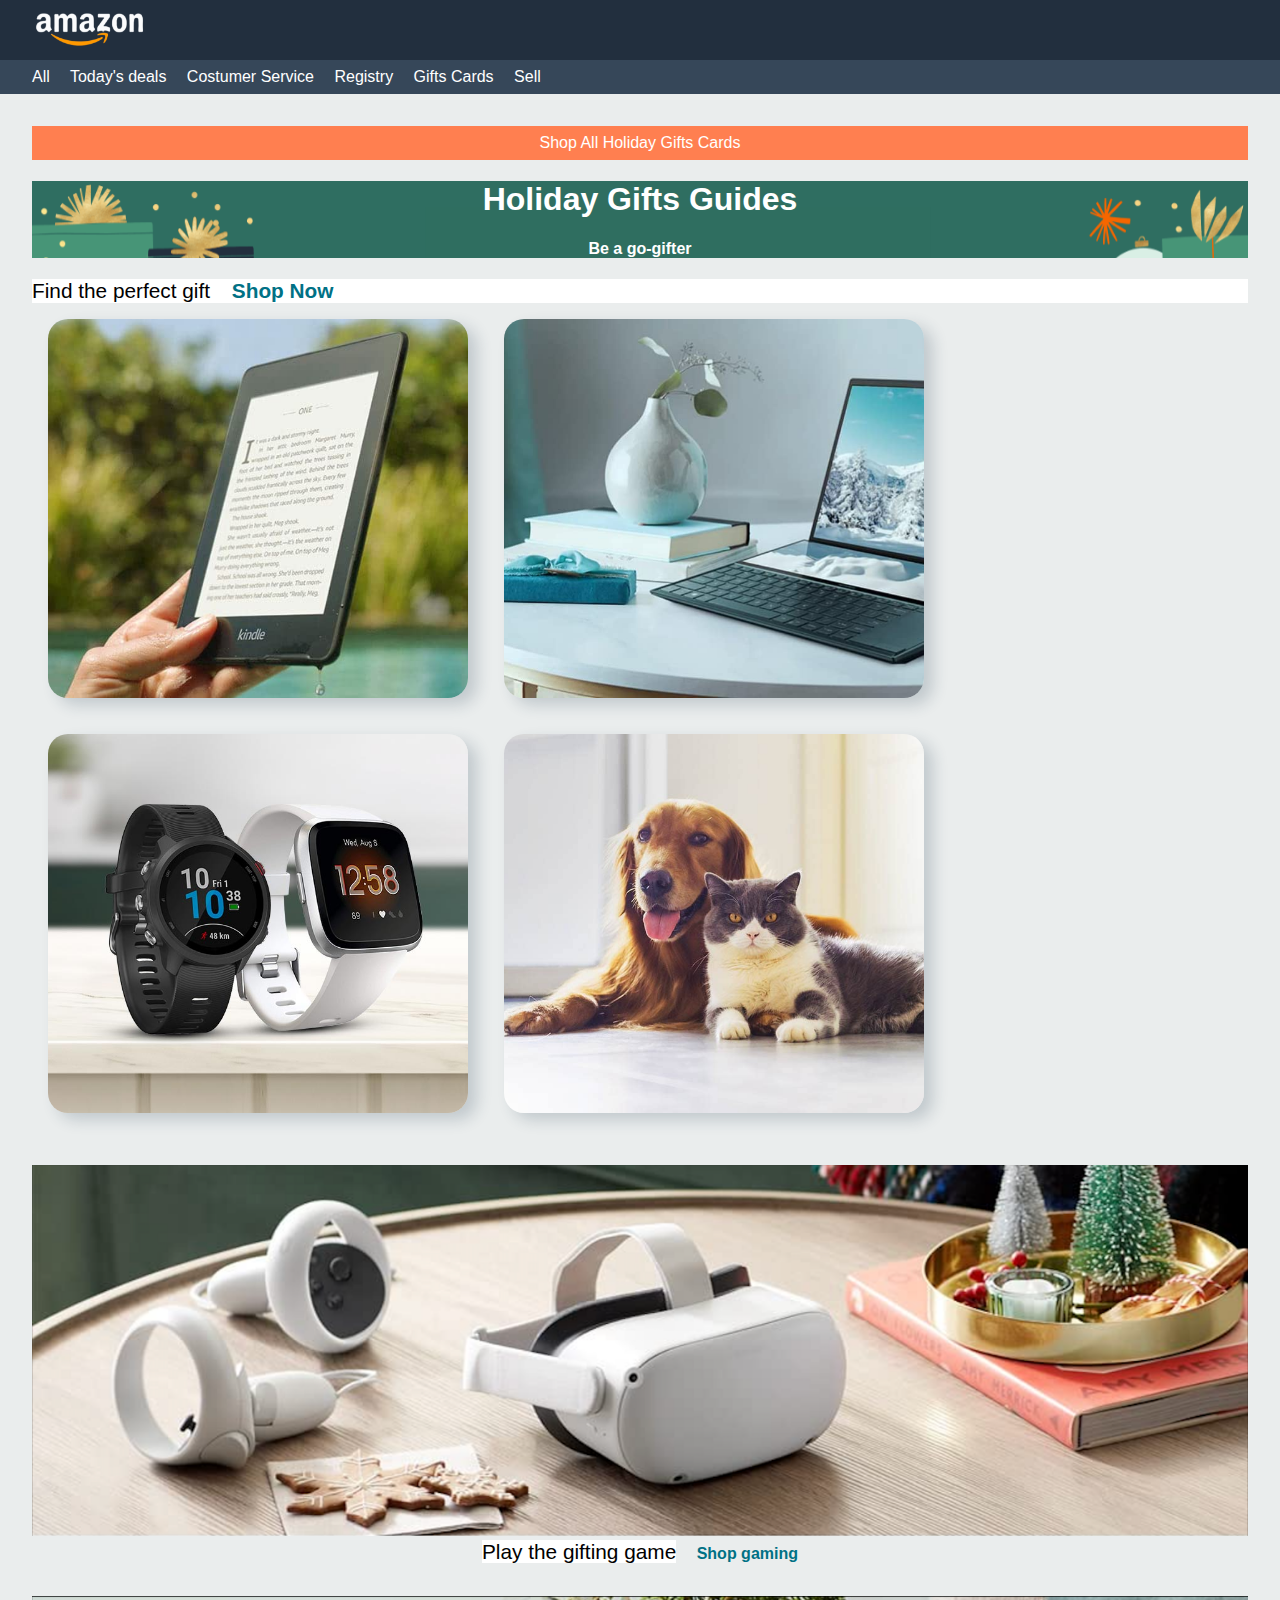
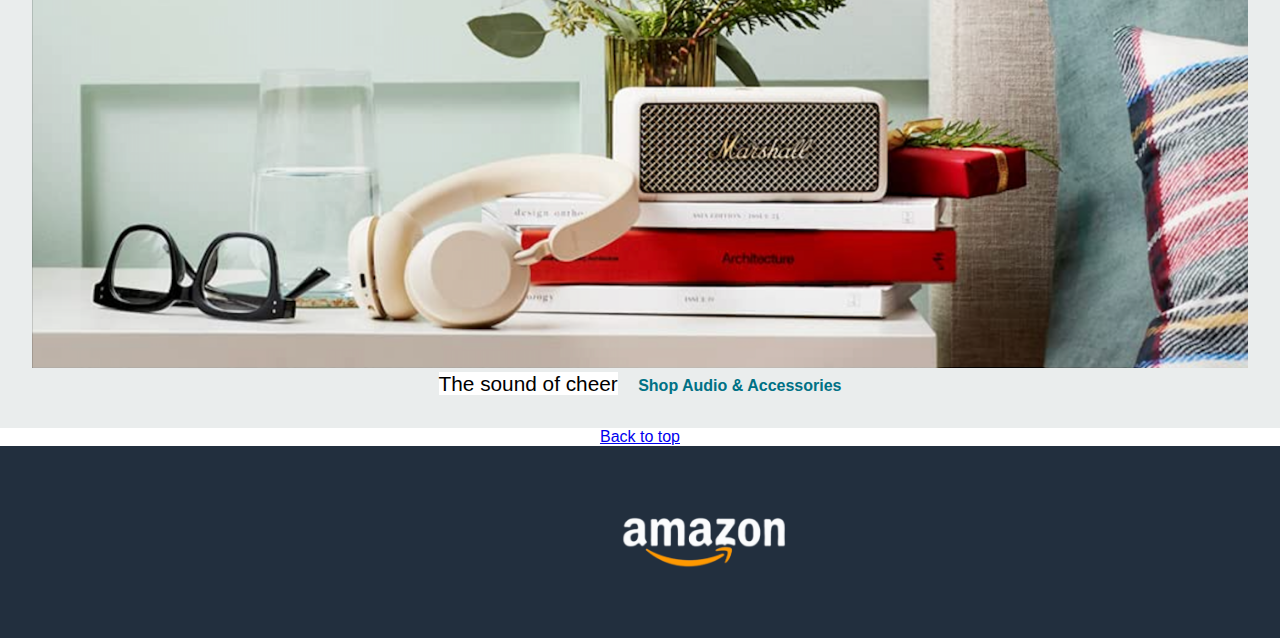
<file: 31-10 compito settimanale/index.html>
<!DOCTYPE html>
<htaml lang="en" <head>
  <meta charset="UTF-8">
  <meta http-equiv="X-UA-Compatible" content="IE=edge" />
  <meta name="viewport" content="width device-width" initial-scale=1.0" />
  <link rel="stylesheet" href="style.css" </head>
  <title>Amazon</title>
  </head>

  <body>

    <header class="w-100">
      <div class="darkblu">
        <img src="assets/logo.png">
      </div>

      <div class="lightblue">
        <span>All</span>
        <span>Today's deals</span>
        <span>Costumer Service</span>
        <span>Registry</span>
        <span>Gifts Cards</span>
        <span>Sell</span>
      </div>
    </header>

    <main>
      <div class="color-orange">
        <span>Shop All Holiday Gifts Cards</span>
      </div>

      <div class="bkimg">
        <h1>Holiday Gifts Guides</h1>
        <h4>Be a go-gifter</h4>
      </div>
      
      <div class="bd white">
      <div <div class="container title">
        <span class="title">Find the perfect gift</span>
        <span class="subtitle">Shop Now</span>
      </div>

      <img class="img" src="./assets/img_1.jpg">
      <img class="img" src="./assets/img_2.jpg">
      <img class="img" src="./assets/img_3.jpg">
      <img class="img" src="./assets/img_4.jpg">
      </div>
      
      <div class="img_container">
        <img id="img-fw" src="./assets/img_9.png" />
        <span class="title">Play the gifting game</span>
        <span class="subtitle">Shop gaming</span>
      </div>
      <div class="img_container">
        <img id="img-fw" src="./assets/img_10.png" />
        <span class="title">The sound of cheer</span>
        <span class="subtitle">Shop Audio & Accessories</span>
      </div>
    </main>
    <footer>
      <div id="back-to-top" class="bg-light-dark">
        <a class="color-white" href="#">Back to top</a>
      </div>
      <div id="footer-logo" class="bg-dark w-100">
        <img src="./assets/logo.png" />
      </div>
    </footer>
  </body>

  </html>
</file>
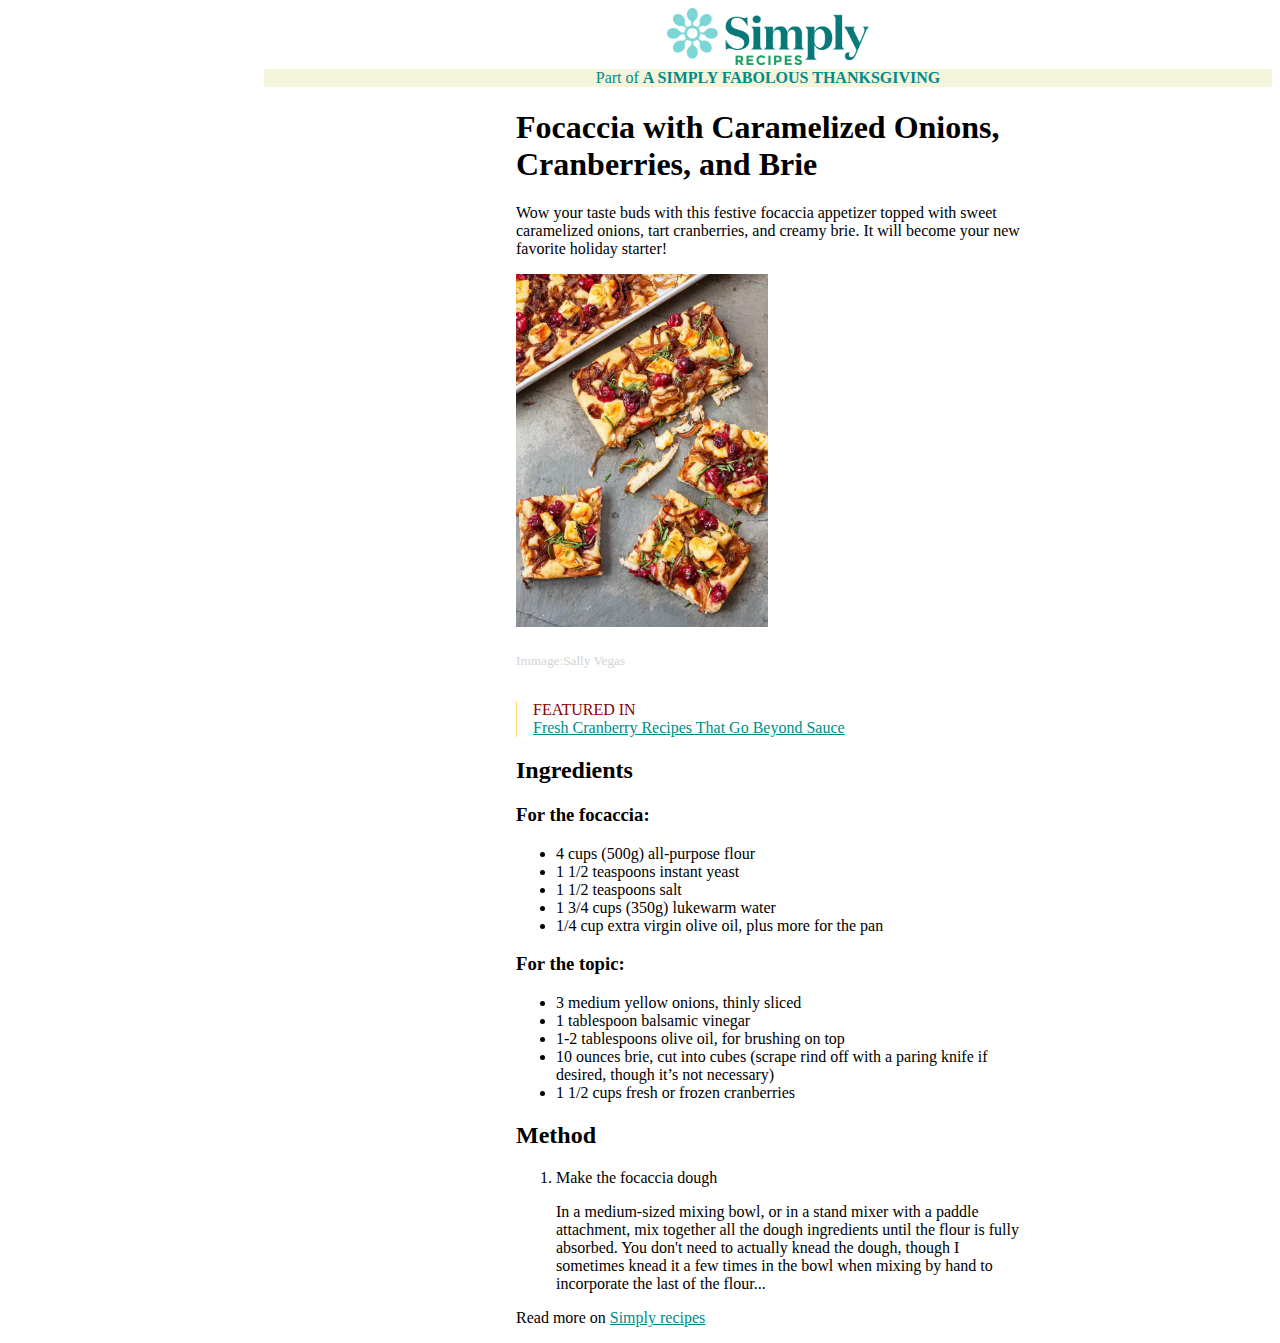
<file: 29-10 pratica comp.set/compito settimanale/index.html>
<!DOCTYPE html>
<html lang="en" <head>
<title>lezione 28-10</title>
<meta charset="UTF-8">
<meta name="viewport" content="width device-width" initial-scale=1.0" />
<link rel="stylesheet" href="stylee.css" </head>

<body>
  <heder>
    <img src="Simply_Recipes_Logo_-_2021.png" id="Simply_Recipes_Logo_-_2021">
    <nav>
      <span>
        Part of
        <span class="bold">
          A SIMPLY FABOLOUS THANKSGIVING

        </span>
      </span>
    </nav>
  </heder>
  <main>
    <section>
      <h1>Focaccia with Caramelized Onions, Cranberries, and Brie</h1>
      <p>Wow your taste buds with this festive focaccia appetizer topped with
        sweet caramelized onions, tart cranberries, and creamy brie. It will
        become your new favorite holiday starter!
      </p>
      <img src="pizza.webp" id="central">

      <h5>Immage:Sally Vegas</h5>

      <div>
        <span>FEATURED IN</span>
        <a href="#">Fresh Cranberry Recipes That Go Beyond Sauce</a>
      </div>
    </section>
    <article>
      <h2>Ingredients</h2>

      <h3>For the focaccia:</h3>
      <ul>
        <li>4 cups (500g) all-purpose flour</li>
        <li>1 1/2 teaspoons instant yeast</li>
        <li>1 1/2 teaspoons salt</li>
        <li>1 3/4 cups (350g) lukewarm water</li>
        <li>1/4 cup extra virgin olive oil, plus more for the pan</li>
      </ul>
      <h3>For the topic:</h3>
      <ul>
        <li>3 medium yellow onions, thinly sliced</li>
        <li>1 tablespoon balsamic vinegar</li>
        <li>1-2 tablespoons olive oil, for brushing on top</li>
        <li>
          10 ounces brie, cut into cubes (scrape rind off with a paring knife
          if desired, though it’s not necessary)
        </li>
        <li>1 1/2 cups fresh or frozen cranberries</li>
      </ul>
    </article>
    <article>

      <div>
        <h2>Method</h2>
      </div>
      <ol>
        <li>
          <p>Make the focaccia dough</p>
          <p>In a medium-sized mixing bowl, or in a stand mixer with a paddle
            attachment, mix together all the dough ingredients until the flour
            is fully absorbed. You don't need to actually knead the dough,
            though I sometimes knead it a few times in the bowl when mixing by
            hand to incorporate the last of the flour...</p>
        </li>
      </ol>
    </article>

    <footer>
      <p>
        Read more on
        <a href="https://www.simplyrecipes.com/recipes/focaccia_with_caramelized_onions_cranberries_and_brie/">Simply
          recipes</a>
      </p>
    </footer>
  </main>
</body>

</html>
</file>
<file: 31-10 compito settimanale/style.css>
header div {
    padding: 0.5rem 2rem;
  }
 
  header img {
    height: 40px;
  }
  
  header span {
    margin-right: 1rem;
    font-weight: 400;
  }

.w-100{
    width: 100%;
}

.darkblu{
    background-color: #222f3e;
}

.lightblue{
    background-color:#364759 ;
    color: white;
    word-spacing: 30%;
}


.color-orange{
    background-color: coral;
    text-align: center;
    padding: 0.5rem;
    color: white;
}
body {
    margin: 0;
    font-family: Arial, Helvetica, sans-serif;
  }
  main {
    background-color: #eaeded;
    padding: 2rem;
  }
  
.bkimg{
    background-image:url(assets/bg-image.png);
        width: 100%;
        height: 100%;
        color: white;
        text-align: center;
}
.container title {
    text-align: left;
    padding: 1rem 1rem 0 1.5rem;
  
  }
  .title {
    font-size: 1.3rem;
    background-color: white;
    width: 100%;
  }
  .subtitle {
    font-weight: 600;
    color: #007185;
    margin-left: 1rem;
  }

  .bkcolorw{
    background-color: white;
    width: 50%;

  }
  .img {
    width: 420px;
    height: 379px;
    object-fit: cover;
    margin: 1rem;
    border-radius: 20px;
    -webkit-box-shadow: 9px 7px 15px 0px rgba(34, 60, 80, 0.2);
    -moz-box-shadow: 9px 7px 15px 0px rgba(34, 60, 80, 0.2);
    box-shadow: 9px 7px 15px 0px rgba(34, 60, 80, 0.2);
  }
  #img-fw {
    width: 100%;
  }
  .img_container {
    text-align: center;
    margin-top: 2rem;
  }
  footer {
    width: 100%;
    text-align: center;
  }
  #footer-logo {
    padding: 4rem;
    background-color: #222f3e;
    width: 100%;
  }
  #footer-logo img {
    height: 60px;

  }
  
  .a color-white{
    color: white;
    word-spacing: 30%;
  }
</file>
<file: 29-10 pratica comp.set/compito settimanale/stylee.css>
header{
    width: 100%;
    paddinng left: 20%;
}

body{
    color: black;
    text-align: center;
    padding-left: 20%;

}

.bold{
    font-weight: bold;
}

#Simply_Recipes_Logo_-_2021{
    width: 20%;
    margin:auto
}

nav{
    color: darkcyan;
    background-color: beige;
}

main {
    width: 50%;
    text-align:left;
    margin: auto;
  }
 
  main img {
    width: 50%;
    
  }

h5{
    color: lightgrey;
   align-self: center;
   font-weight: lighter;
}

section div {
    border-left: 1px solid #ffd977;
    padding-left: 1rem;
    margin-top: 2rem;
}

section div span{
    color: darkred;
    display: block;
}

h2{
    text-align: left;
}

a{
    color: darkcyan;
}

footer p{
    text-align:left;
}
</file>
